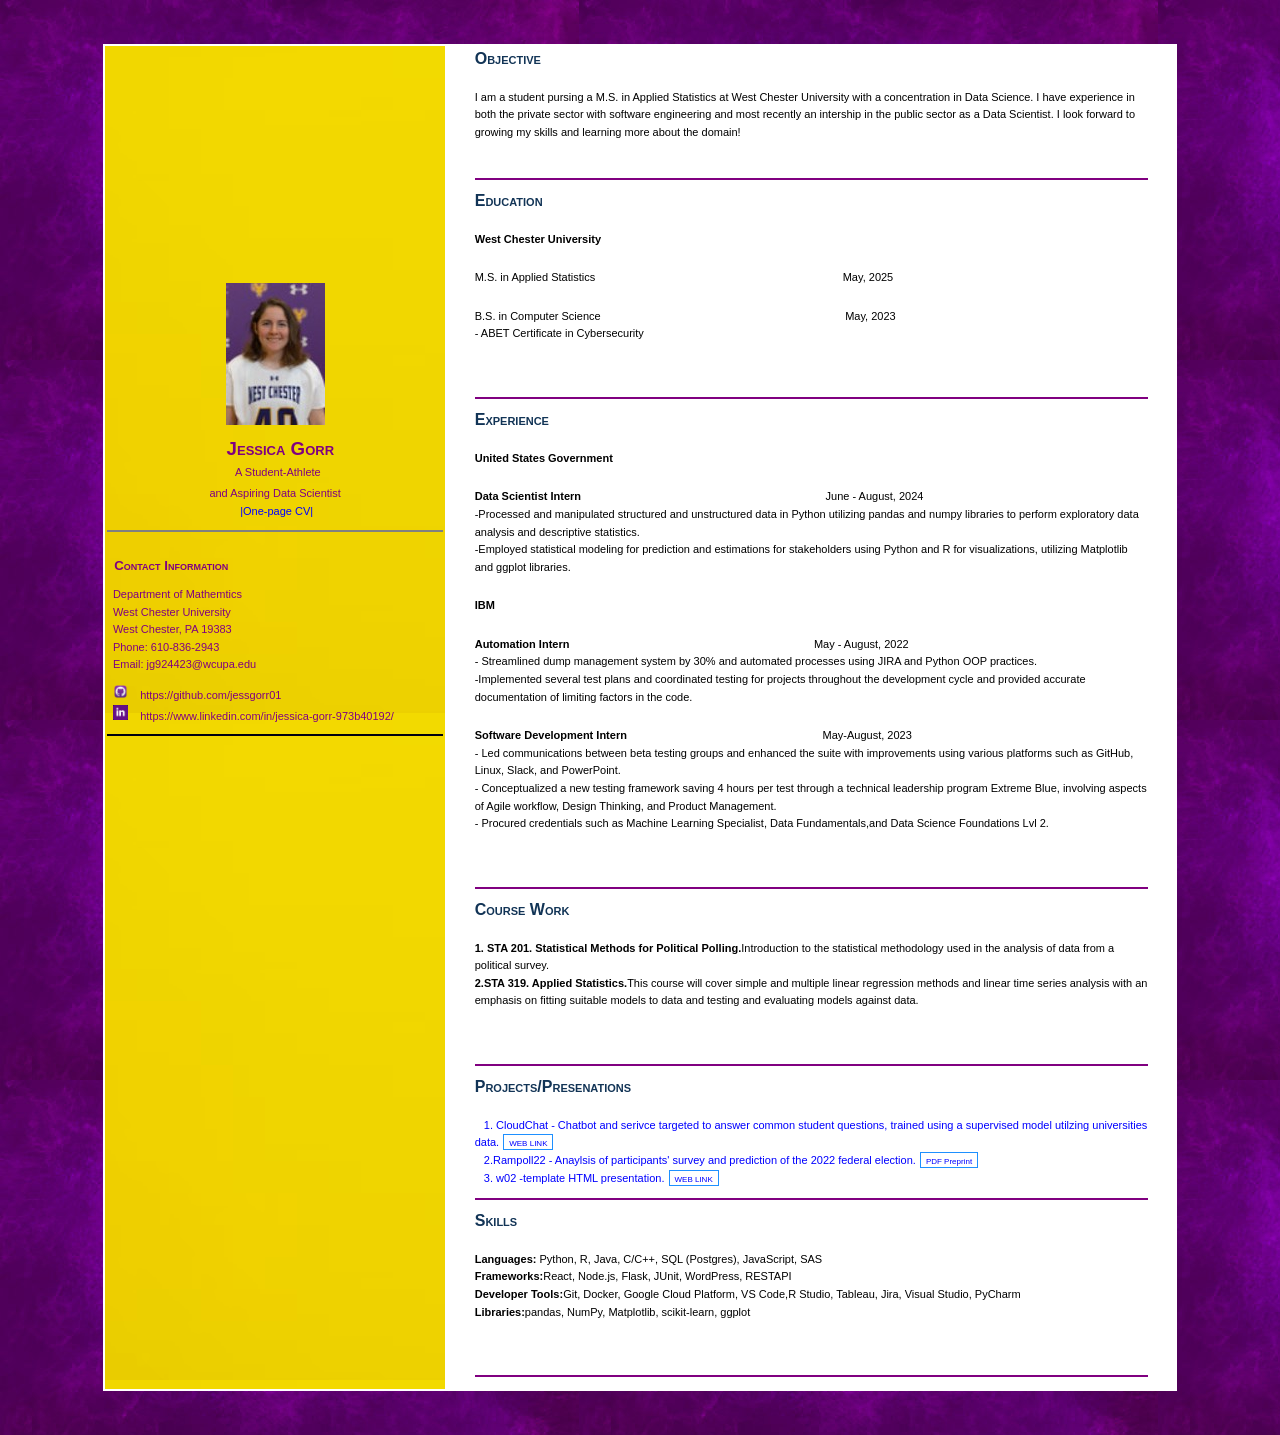
<file: index.html>
<!DOCTYPE html>
<html>                                    <!-- open html tag: required  -->

  <head>                                  <!-- open page header: required -->
    <title>CV-Gorr</title>      <!-- page title appears on the tab -->
    
    <style>   <!-- css style file -->
        
      body{
            font-family: Verdana, sans-serif;
            font-size: 11px;
          }
        
      p0{
         font-family: Verdana, sans-serif;
         color: black;
         font-size: 11px;
         padding-top:0px;
      }
      
      p{
         font-family: Verdana, sans-serif;
         color: black;
         font-size: 11px;
         padding-top:10px;
      }
      
    	 h1, h2, h3, h4, h5, btn {
		         font-family: Verdana, sans-serif; 
             /*font-weight: bold;*/
             font-variant: small-caps;	
           }
     link-btn {
        background-color: transparent;
        color: blue;
        border: 1px solid DodgerBlue;
        padding: 0px 5px 0px 5px;
        text-align: center;
        text-decoration: none;
        display: inline-block;
        height: 14px;
        font-size: 8px;
        font-weight: normal;
        margin: 0px 1px 0px 1px;
        cursor: pointer;
      }
          
    </style>
    
  </head>     <!-- close page header: required -->
  
  <!-- All contents of the web page MUST be placed between <body> </body> -->
  
  <body style="background-image: url('img/purple.jpg')">   <!-- open html body: required -->
  <BR><BR>
  
   <table align = "center"  border = "0"  width=85%  bordercolor="gold"  bgcolor = "white">        
     <tbody>
     
      <tr>
      <!--create a margin to the left side of the table-->
      <!--TD  style="background-image: url('img/TableBg.jpg'); width:2%;"></TD--> 
      <!--TD bgcolor='#003366'--> 
      <TD style="background-image: url('img/yellow.jpg')" style="width:30%">
        <table border = "0" bordercolor="darkgreen" align = "center"
        width="100%" height = "100%" style = "border-spacing: 0"> 
           <tr>
            <TD style = "line-height: 20%;">
                <BR><BR><BR><BR><BR><BR><BR><BR>
                <center><img src="img/headshot.jpg" >
                <h3  style="padding-bottom: 0px;"><font color = "Purple"><br>&nbsp; Jessica Gorr</font></h3>
                <p0><font color = "purple">&nbsp; A Student-Athlete <br><br><br><br>and Aspiring Data Scientist</font></p0>
                <BR><BR><BR><BR><BR>
                <p0><a href="proj/Gorr_res.pdf" style="text-decoration: none;"><font color = "blue">&nbsp;|One-page CV|</font>
                </a></center></p0> 
                <BR><BR><BR>
                <hr color = "gray">
            </TD>
           </tr>
         
           <tr>
            <TD style = "line-height: 30%;">
                <h5><font color = "purple">&nbsp; Contact Information</font></h5>
                <p0><font color = "purple">
                    &nbsp; Department of Mathemtics <br><br><br>
                    &nbsp; West Chester University<br><br><br>
                    &nbsp; West Chester, PA 19383<br><br><br>
                    &nbsp; Phone: 610-836-2943 <br><br><br>
                    &nbsp; Email: jg924423@wcupa.edu <br><br><br><br>
                    <!--/font></p0>
                    <!--hr color="gray">
                    <p0><font color = "lightgray"-->
                    &nbsp; <img src="img/github.jpg" width=15 height=15>&nbsp;  
                    &nbsp; <a href="https://github.com/jessgorr01" style="text-decoration: none;"  target="_blank"  
                     onclick="window.open('https://github.com/jessgorr01','name','width=700, height=500')">
                     <font color = "purple">https://github.com/jessgorr01</font></a><br><br>
                    &nbsp; <img src="img/Linked.jpg" width=15 height=15>&nbsp;
                    &nbsp;<a href="https://www.linkedin.com/in/jessica-gorr-973b40192/" style="text-decoration: none;"  target="_blank"  
                     onclick="window.open('https://www.linkedin.com/in/jessica-gorr-973b40192/','name','width=700, height=500')"> <font color = "purple">https://www.linkedin.com/in/jessica-gorr-973b40192/ &nbsp;&nbsp;&nbsp;&nbsp;&nbsp;</font></a><br><br> 
                    </font></p0>
                    <hr color="pruple">
            </TD>
          </tr>
         
         <tr>
            <TD>
            <br><br><br><br><br><br><br><br><br><br><br><br><br><br><br><br><br><br><br><br>
            <br><br><br><br>
            </TD>
         </tr>
         
         </table>
        </TD>
      
         <!--create a margin to the contact and the major content columns of the major table-->
         <TD style="width:2%"></TD>
      
         <TD style="width:64%">
        <table>
          <tr>
           <TD  style = "line-height: 110%;">
              <h4 style="padding-bottom: 0px; margin: 0;"><font color = "#123456">Objective</font></h4>
               <!--font color = 'black' face="WildWest" size="4"-->
                  <p>I am a student pursing a M.S. in Applied Statistics at West Chester University with a concentration in Data Science. I have experience in both the private sector with software engineering and most recently an intership in the public sector as a Data Scientist. I look forward to growing my skills and learning more about the domain!</p>
                  <br>
               <hr color="purple">
            </TD>
             
         </tr>

        <tr>
           <TD style = "line-height: 110%;">
              <h4 style="padding-bottom: 0px; margin: 0;"><font color = "#123456">Education</font></h4>
               <font color = 'black' face="WildWest" size="4">
                  <p><strong>West Chester University</strong></p>
                   <p> M.S. in Applied Statistics&nbsp;&nbsp;&nbsp;&nbsp;&nbsp;&nbsp;&nbsp;&nbsp;&nbsp;&nbsp;&nbsp;&nbsp;&nbsp;&nbsp;&nbsp;&nbsp;&nbsp;&nbsp;&nbsp;&nbsp;&nbsp;&nbsp;&nbsp;&nbsp;&nbsp;&nbsp;&nbsp;&nbsp;&nbsp;&nbsp;&nbsp;&nbsp;&nbsp;&nbsp;&nbsp;&nbsp;&nbsp;&nbsp;&nbsp;&nbsp;&nbsp;&nbsp;&nbsp;&nbsp;&nbsp;&nbsp;&nbsp;&nbsp;&nbsp;&nbsp;&nbsp;&nbsp;&nbsp;&nbsp;&nbsp;&nbsp;&nbsp;&nbsp;&nbsp;&nbsp;&nbsp;&nbsp;&nbsp;&nbsp;&nbsp;&nbsp;&nbsp;&nbsp;&nbsp;&nbsp;&nbsp;&nbsp;&nbsp;&nbsp;&nbsp;&nbsp;&nbsp;&nbsp;&nbsp;&nbsp; May, 2025 </p>
                   <p> B.S. in Computer Science&nbsp;&nbsp;&nbsp;&nbsp;&nbsp;&nbsp;&nbsp;&nbsp;&nbsp;&nbsp;&nbsp;&nbsp;&nbsp;&nbsp;&nbsp;&nbsp;&nbsp;&nbsp;&nbsp;&nbsp;&nbsp;&nbsp;&nbsp;&nbsp;&nbsp;&nbsp;&nbsp;&nbsp;&nbsp;&nbsp;&nbsp;&nbsp;&nbsp;&nbsp;&nbsp;&nbsp;&nbsp;&nbsp;&nbsp;&nbsp;&nbsp;&nbsp;&nbsp;&nbsp;&nbsp;&nbsp;&nbsp;&nbsp;&nbsp;&nbsp;&nbsp;&nbsp;&nbsp;&nbsp;&nbsp;&nbsp;&nbsp;&nbsp;&nbsp;&nbsp;&nbsp;&nbsp;&nbsp;&nbsp;&nbsp;&nbsp;&nbsp;&nbsp;&nbsp;&nbsp;&nbsp;&nbsp;&nbsp;&nbsp;&nbsp;&nbsp;&nbsp;&nbsp;&nbsp; May, 2023<br>
                       - ABET Certificate in Cybersecurity</p>
                  <br><br>
               </font>
               <hr color="purple">
            </TD>
        </tr>

        <tr>
           <TD style = "line-height: 110%;">
              <h4 style="padding-bottom: 0px; margin: 0;"><font color = "#123456">Experience</font></h4>
               <font color = 'black' face="WildWest" size="4">
		  <p><strong>United States Government</strong></p>
		   <p><strong>Data Scientist Intern</strong>&nbsp;&nbsp;&nbsp;&nbsp;&nbsp;&nbsp;&nbsp;&nbsp;&nbsp;&nbsp;&nbsp;&nbsp;&nbsp;&nbsp;&nbsp;&nbsp;&nbsp;&nbsp;&nbsp;&nbsp;&nbsp;&nbsp;&nbsp;&nbsp;&nbsp;&nbsp;&nbsp;&nbsp;&nbsp;&nbsp;&nbsp;&nbsp;&nbsp;&nbsp;&nbsp;&nbsp;&nbsp;&nbsp;&nbsp;&nbsp;&nbsp;&nbsp;&nbsp;&nbsp;&nbsp;&nbsp;&nbsp;&nbsp;&nbsp;&nbsp;&nbsp;&nbsp;&nbsp;&nbsp;&nbsp;&nbsp;&nbsp;&nbsp;&nbsp;&nbsp;&nbsp;&nbsp;&nbsp;&nbsp;&nbsp;&nbsp;&nbsp;&nbsp;&nbsp;&nbsp;&nbsp;&nbsp;&nbsp;&nbsp;&nbsp;&nbsp;&nbsp;&nbsp;&nbsp;&nbsp;June - August, 2024 <br>
                   -Processed and manipulated structured and unstructured data in Python utilizing pandas and numpy libraries to perform exploratory data analysis and descriptive statistics. <br>
                   -Employed statistical modeling for prediction and estimations for stakeholders using Python and R for visualizations, utilizing Matplotlib and ggplot libraries.</p>
                  <p><strong>IBM</strong></p>
                   <p><strong>Automation Intern</strong>&nbsp;&nbsp;&nbsp;&nbsp;&nbsp;&nbsp;&nbsp;&nbsp;&nbsp;&nbsp;&nbsp;&nbsp;&nbsp;&nbsp;&nbsp;&nbsp;&nbsp;&nbsp;&nbsp;&nbsp;&nbsp;&nbsp;&nbsp;&nbsp;&nbsp;&nbsp;&nbsp;&nbsp;&nbsp;&nbsp;&nbsp;&nbsp;&nbsp;&nbsp;&nbsp;&nbsp;&nbsp;&nbsp;&nbsp;&nbsp;&nbsp;&nbsp;&nbsp;&nbsp;&nbsp;&nbsp;&nbsp;&nbsp;&nbsp;&nbsp;&nbsp;&nbsp;&nbsp;&nbsp;&nbsp;&nbsp;&nbsp;&nbsp;&nbsp;&nbsp;&nbsp;&nbsp;&nbsp;&nbsp;&nbsp;&nbsp;&nbsp;&nbsp;&nbsp;&nbsp;&nbsp;&nbsp;&nbsp;&nbsp;&nbsp;&nbsp;&nbsp;&nbsp;&nbsp;&nbsp;May - August, 2022 <br>
                   - Streamlined dump management system by 30% and automated processes using JIRA and Python OOP practices. <br>
                   -Implemented several test plans and coordinated testing for projects throughout the development cycle and provided
accurate documentation of limiting factors in the code.</p>
                   <p> <strong>Software Development Intern</strong>&nbsp;&nbsp;&nbsp;&nbsp;&nbsp;&nbsp;&nbsp;&nbsp;&nbsp;&nbsp;&nbsp;&nbsp;&nbsp;&nbsp;&nbsp;&nbsp;&nbsp;&nbsp;&nbsp;&nbsp;&nbsp;&nbsp;&nbsp;&nbsp;&nbsp;&nbsp;&nbsp;&nbsp;&nbsp;&nbsp;&nbsp;&nbsp;&nbsp;&nbsp;&nbsp;&nbsp;&nbsp;&nbsp;&nbsp;&nbsp;&nbsp;&nbsp;&nbsp;&nbsp;&nbsp;&nbsp;&nbsp;&nbsp;&nbsp;&nbsp;&nbsp;&nbsp;&nbsp;&nbsp;&nbsp;&nbsp;&nbsp;&nbsp;&nbsp;&nbsp;&nbsp;&nbsp;&nbsp;&nbsp;May-August, 2023<br>
                       - Led communications between beta testing groups and enhanced the suite with improvements using various
platforms such as GitHub, Linux, Slack, and PowerPoint. <br>
                       - Conceptualized a new testing framework saving 4 hours per test through a technical leadership program Extreme
Blue, involving aspects of Agile workflow, Design Thinking, and Product Management.<br>
                       - Procured credentials such as Machine Learning Specialist, Data Fundamentals,and Data Science Foundations Lvl 2.</p>
                  <br><br>
               </font>
               <hr color="purple">
            </TD>
        </tr>
        
        <tr>
           <TD style = "line-height: 110%;">
              <h4 style="padding-bottom: 0px; margin: 0;"><font color = "#123456">Course Work</font></h4>
               <font color = 'black' face="WildWest" size="4">
                  <p><strong>1. STA 201. Statistical Methods for Political Polling.</strong>Introduction to the statistical methodology used in the analysis of data from a political survey.<br>
                      <strong> 2.STA 319. Applied Statistics.</strong>This course will cover simple and multiple linear regression methods and linear time series analysis with an emphasis on fitting suitable models to data and testing and evaluating models against data.</p>
                  <br><br>
               </font>
               <hr color="purple">
            </TD>
        </tr>
        
        <tr>
           <TD style = "line-height: 110%;">
              <h4 style="padding-bottom: 0px; margin: 0;"><font color = "#123456">Projects/Presenations</font></h4>
               <!--font color = "blue" size="4"-->
                    <p><font color = "blue">
                     &nbsp;&nbsp;  1. CloudChat - Chatbot and serivce targeted to answer common student questions, trained using a supervised model utilzing universities data. 
                     <a href="https://github.com/jessgorr01/cloudChat"  target="_blank"  
                     onclick="window.open('https://github.com/jessgorr01/cloudChat','name','width=700, height=500')">
                     <link-btn> WEB LINK</link-btn></a> <br>
                     &nbsp;&nbsp;  2.Rampoll22 - Anaylsis of participants' survey and prediction of the 2022 federal election. 
                     <a href="proj/Ram_Poll.pdf"  target="_blank"  
                     onclick="window.open('proj/Ram_Poll.pdf','name','width=700, height=500')">
                     <link-btn> PDF Preprint</link-btn></a> <br>
                     &nbsp;&nbsp;  3. w02 -template HTML presentation.
                         <a href="https://github.com/jessgorr01/jGorrCV/blob/main/w02/index.html"  target="_blank"  
                     onclick="https://github.com/jessgorr01/jGorrCV/blob/main/w02/index.html','name','width=700, height=500')">
                     <link-btn> WEB LINK</link-btn></a> <br>
                    </font></p>
               <!--/font-->
               <hr color="purple">
            </TD>
        </tr>        
        <tr>
           <TD style = "line-height: 110%;">
              <h4 style="padding-bottom: 0px; margin: 0;"><font color = "#123456">Skills</font></h4>
               <font color = 'black' face="WildWest" size="4">
                  <p><strong>Languages:</strong> Python, R, Java, C/C++, SQL (Postgres), JavaScript, SAS<br>
                   <strong>Frameworks:</strong>React, Node.js, Flask, JUnit, WordPress, RESTAPI<br>
                   <strong>Developer Tools:</strong>Git, Docker, Google Cloud Platform, VS Code,R Studio, Tableau, Jira, Visual Studio, PyCharm<br><strong>Libraries:</strong>pandas, NumPy, Matplotlib, scikit-learn, ggplot
</p>
                  <br><br>
               </font>
               <hr color="purple">
            </TD>
        </tr>
        
        </table>
       </TD>
       <!--create a margin to the right side of the table-->
       <TD style="width:2%"></TD>
     </tr>
     </tbody>
    </table>
    <BR><BR>
  </body>                                 <!-- close html body: required -->
</html>
</file>
